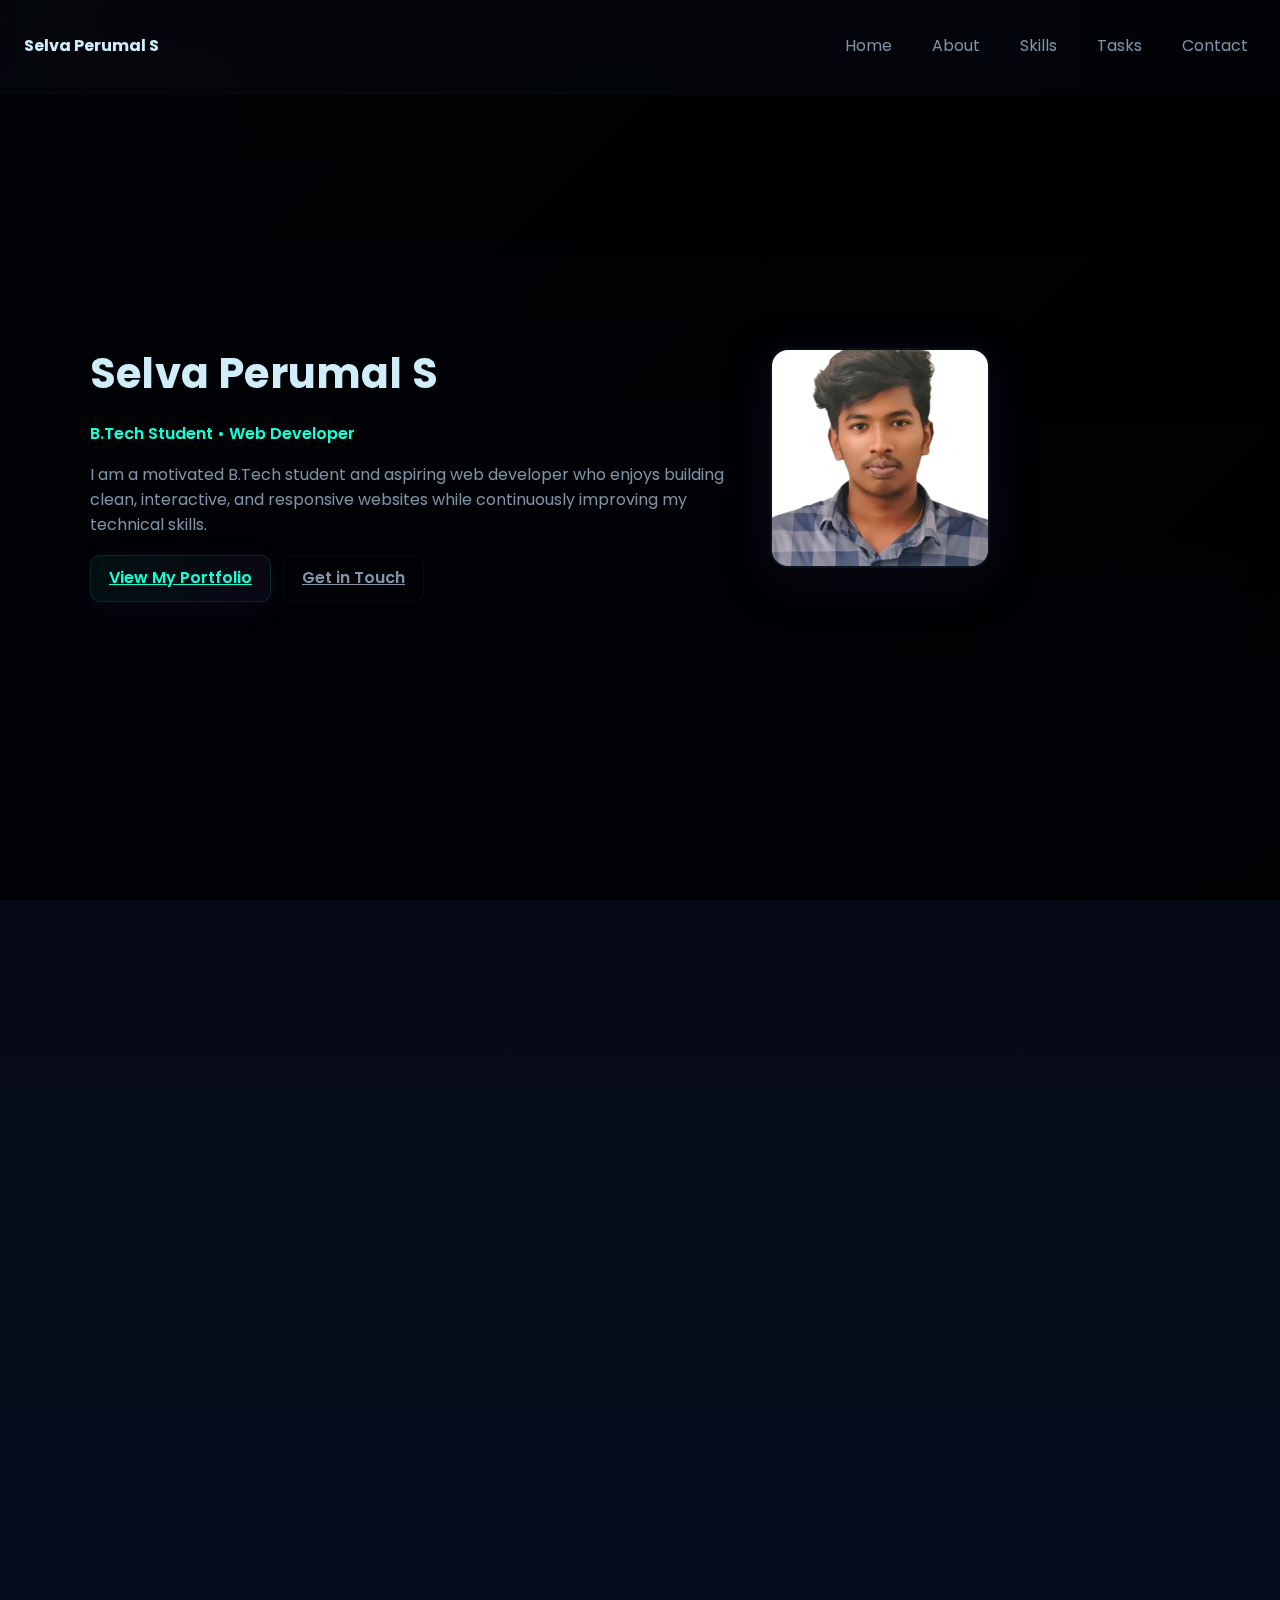
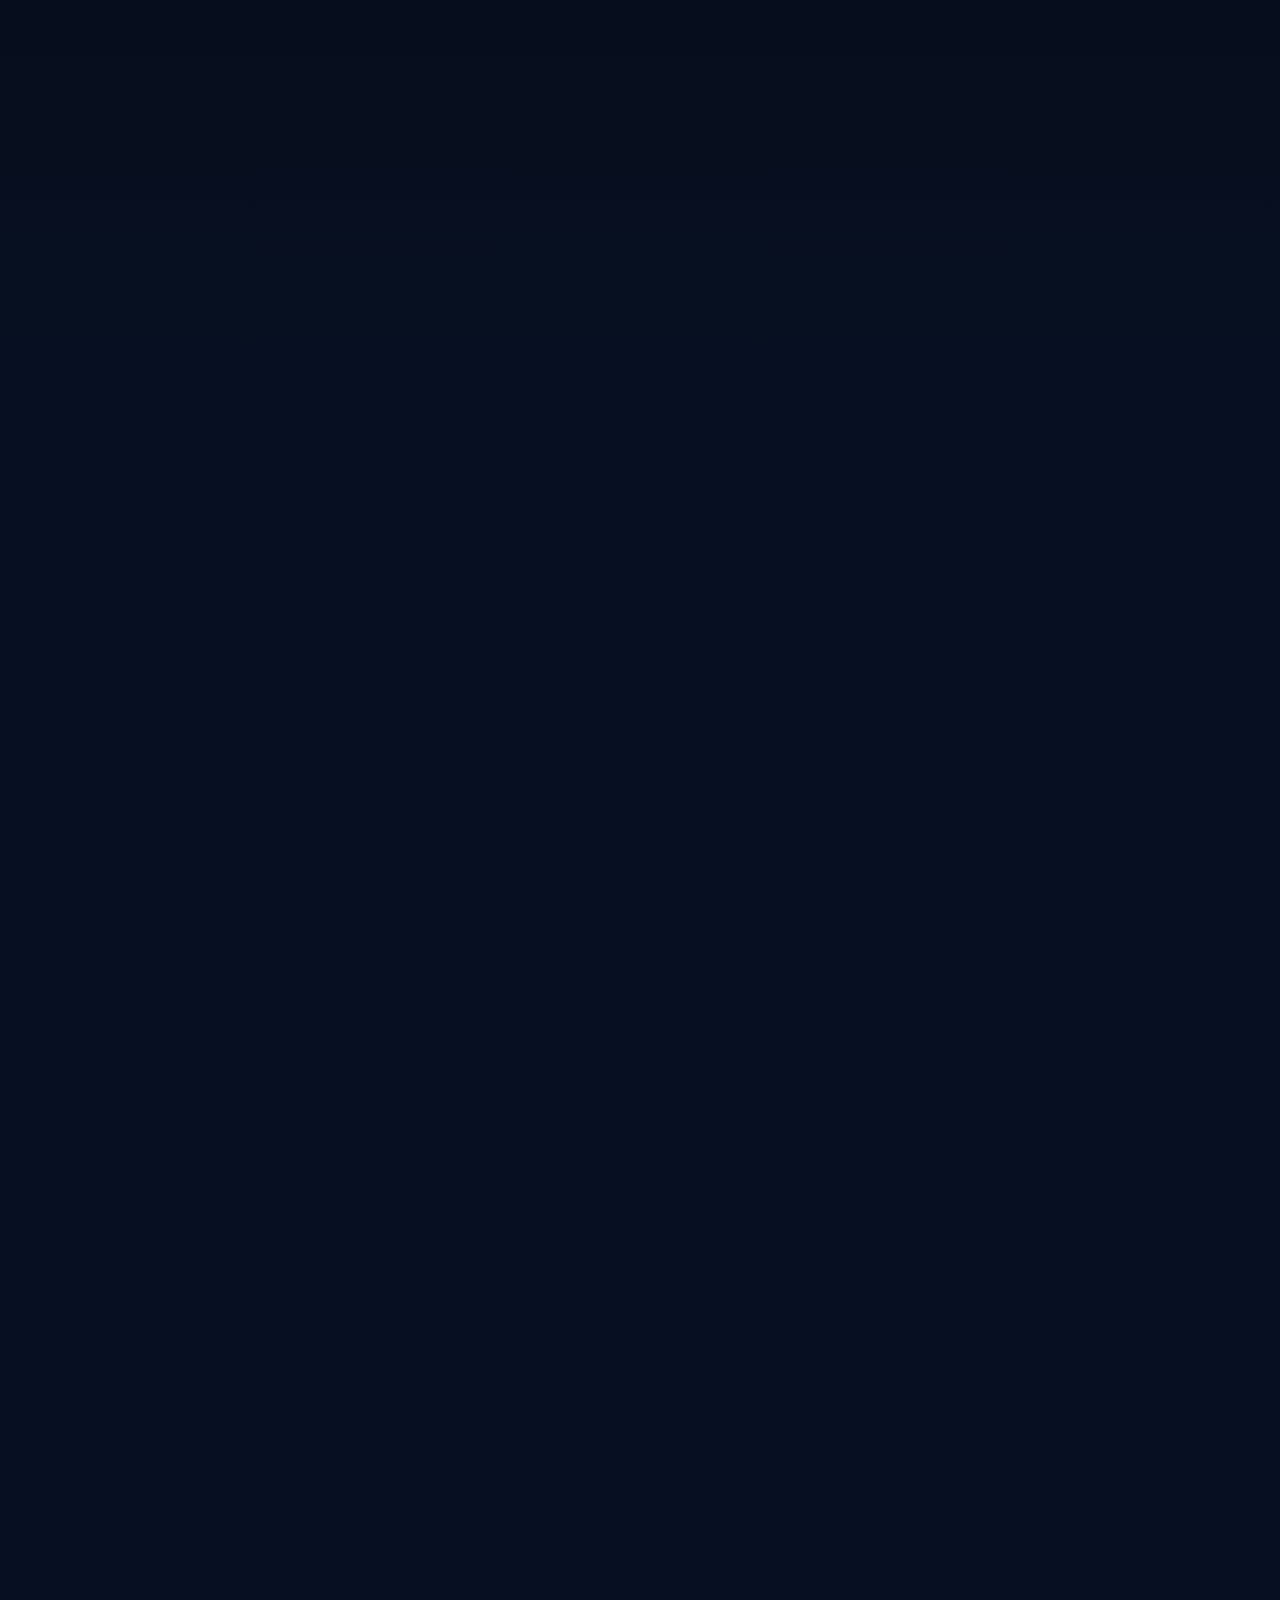
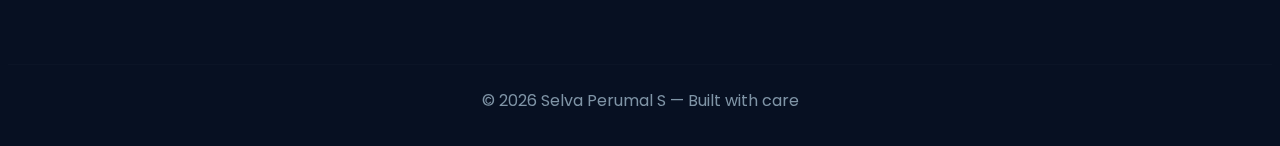
<file: index.html>
<!DOCTYPE html>
<html lang="en">
<head>
  <meta charset="UTF-8">
  <meta name="viewport" content="width=device-width, initial-scale=1.0">
  <title>Selva Perumal S | Portfolio</title>
  <link href="https://fonts.googleapis.com/css2?family=Poppins:wght@300;400;600;700&display=swap" rel="stylesheet">
  <link rel="stylesheet" href="style.css">
</head>
<body>

<!-- NAVIGATION -->
<nav id="navbar" class="nav">
  <div class="nav-inner">
    <div class="logo">Selva Perumal S</div>
    <button id="nav-toggle" class="nav-toggle" aria-label="Toggle navigation" aria-expanded="false">
      <span class="burger"></span>
    </button>
    <ul class="nav-links">
      <li><a href="#home">Home</a></li>
      <li><a href="#about">About</a></li>
      <li><a href="#skills">Skills</a></li>
      <li><a href="#tasks">Tasks</a></li>
      <li><a href="#contact">Contact</a></li>
    </ul>
  </div>
</nav>

<!-- HERO / HOME -->
<header id="home" class="hero">
  <div class="hero-bg" aria-hidden="true"></div>
  <div class="hero-content">
    <div class="hero-text">
      <h1>Selva Perumal S</h1>
      <p class="subtitle">B.Tech Student • Web Developer</p>
      <p class="lead">I am a motivated B.Tech student and aspiring web developer who enjoys building clean, interactive, and responsive websites while continuously improving my technical skills.</p>
      <div class="hero-ctas">
        <a class="btn neon" href="#skills">View My Portfolio</a>
        <a class="btn ghost" href="#contact">Get in Touch</a>
      </div>
    </div>
    <div class="hero-visual">
      <img src="pic.22.jpg" alt="Selva Perumal S" class="hero-photo" loading="lazy" tabindex="0">
    </div>
  </div>
</header>

<!-- ABOUT -->
<section id="about" class="section about">
  <div class="container about-grid">
    <div class="about-image">
      <img src="pic.22.jpg" alt="Selva Perumal S" class="about-photo" loading="lazy" tabindex="0">
    </div>
    <div class="about-text">
      <h2>About Me</h2>
      <p><strong>Name:</strong> Selva Perumal S</p>
      <p><strong>Education:</strong> Pursuing B.Tech in Computer Science & Business Systems</p>
      <p><strong>College:</strong> S.A. Engineering College</p>
      <p>I am enthusiastic about web development, always curious to learn new technologies, and have a strong foundation in programming. I enjoy building simple, efficient, and user-friendly applications and aim to grow as a student-professional ready for placements and internships.</p>
    </div>
  </div>
</section>

<!-- SKILLS -->
<section id="skills" class="section skills">
  <div class="container">
    <h2>Skills</h2>
    <p class="section-sub">Languages & technologies I use to build web apps and solve problems</p>
    <div class="skills-grid">
      <div class="skill-card">
        <div class="skill-icon"> <svg viewBox="0 0 24 24"><circle cx="12" cy="12" r="10" fill="#0ff"/></svg></div>
        <h3>C++</h3>
        <div class="skill-bar"><div class="fill" style="--w:65%"></div></div>
        <p>Used for competitive programming and systems-level tasks — comfortable with OOP and STL.</p>
      </div>

      <div class="skill-card">
        <div class="skill-icon"> <svg viewBox="0 0 24 24"><rect width="18" height="18" x="3" y="3" rx="3" fill="#7cffc4"/></svg></div>
        <h3>C</h3>
        <div class="skill-bar"><div class="fill" style="--w:68%"></div></div>
        <p>Solid understanding of pointers, memory, and procedural programming for low-level tasks.</p>
      </div>

      <div class="skill-card">
        <div class="skill-icon"> <svg viewBox="0 0 24 24"><path d="M3 3h18v18H3z" fill="#9b6bff"/></svg></div>
        <h3>Java</h3>
        <div class="skill-bar"><div class="fill" style="--w:58%"></div></div>
        <p>Experience with OOP concepts and building small applications and data-structure practice.</p>
      </div>

      <div class="skill-card">
        <div class="skill-icon"> <svg viewBox="0 0 24 24"><circle cx="8" cy="12" r="6" fill="#f7f48b"/></svg></div>
        <h3>Python</h3>
        <div class="skill-bar"><div class="fill" style="--w:52%"></div></div>
        <p>Used for scripting, small projects, and problem solving with readable, concise code.</p>
      </div>

      <div class="skill-card">
        <div class="skill-icon"> <svg viewBox="0 0 24 24"><path d="M2 2h20v20H2z" fill="#1e90ff"/></svg></div>
        <h3>HTML</h3>
        <div class="skill-bar"><div class="fill" style="--w:78%"></div></div>
        <p>Strong at building responsive layouts, semantic markup, and accessible interfaces.</p>
      </div>
    </div>
  </div>
</section>

<!-- TASKS -->
<section id="tasks" class="section tasks">
  <div class="container">
    <h2>Tasks</h2>
    <p class="section-sub">Practical projects built with HTML, CSS, and JavaScript</p>
    <div class="tasks-grid">
      <a class="task-card" href="tasks/portfolio.html">
        <div class="task-title">Portfolio Website</div>
        <p class="task-desc">A personal portfolio website to showcase skills, projects, and contact details — personal branding and professional presence.</p>
      </a>
      <a class="task-card" href="tasks/stopwatch.html">
        <div class="task-title">Stopwatch Application</div>
        <p class="task-desc">A functional stopwatch with start, pause, and reset features — useful for time tracking and productivity.</p>
      </a>
      <a class="task-card" href="tasks/tictactoe.html">
        <div class="task-title">Tic Tac Toe Game</div>
        <p class="task-desc">An interactive Tic Tac Toe game with win detection logic — practice in game logic and UI.</p>
      </a>
      <a class="task-card" href="tasks/todo.html">
        <div class="task-title">To-Do Web Application</div>
        <p class="task-desc">A task management app to add, delete, and manage daily activities — productivity tool built with JS and localStorage.</p>
      </a>
    </div>
  </div>
</section>

<!-- CONTACT -->
<section id="contact" class="section contact">
  <div class="container contact-grid">
    <div>
      <h2>Contact</h2>
      <p>I'd love to collaborate—feel free to reach out for internships, projects, or questions.</p>
      <p><strong>Email:</strong> <a class="link neon-link" href="mailto:selvaperumal64245@gmail.com">selvaperumal64245@gmail.com</a></p>
      <p><strong>LinkedIn:</strong> <a class="link neon-link" href="https://www.linkedin.com/in/selva-perumal-s" target="_blank" rel="noopener">Selva Perumal S</a></p>
      <p><strong>GitHub:</strong> <a class="link neon-link" href="https://github.com/Selva1323" target="_blank" rel="noopener">Selva1323</a></p>
    </div>
    <form class="contact-form" action="mailto:selvaperumal64245@gmail.com" method="GET">
      <input type="text" name="subject" placeholder="Subject" required>
      <textarea name="body" rows="5" placeholder="Message (brief)" required></textarea>
      <button class="btn neon" type="submit">Send Message</button>
    </form>
  </div>
</section>

<footer class="footer">
  <div class="container">© 2026 Selva Perumal S — Built with care</div>
</footer>

<script src="script.js"></script>
</body>
</html>
</file>
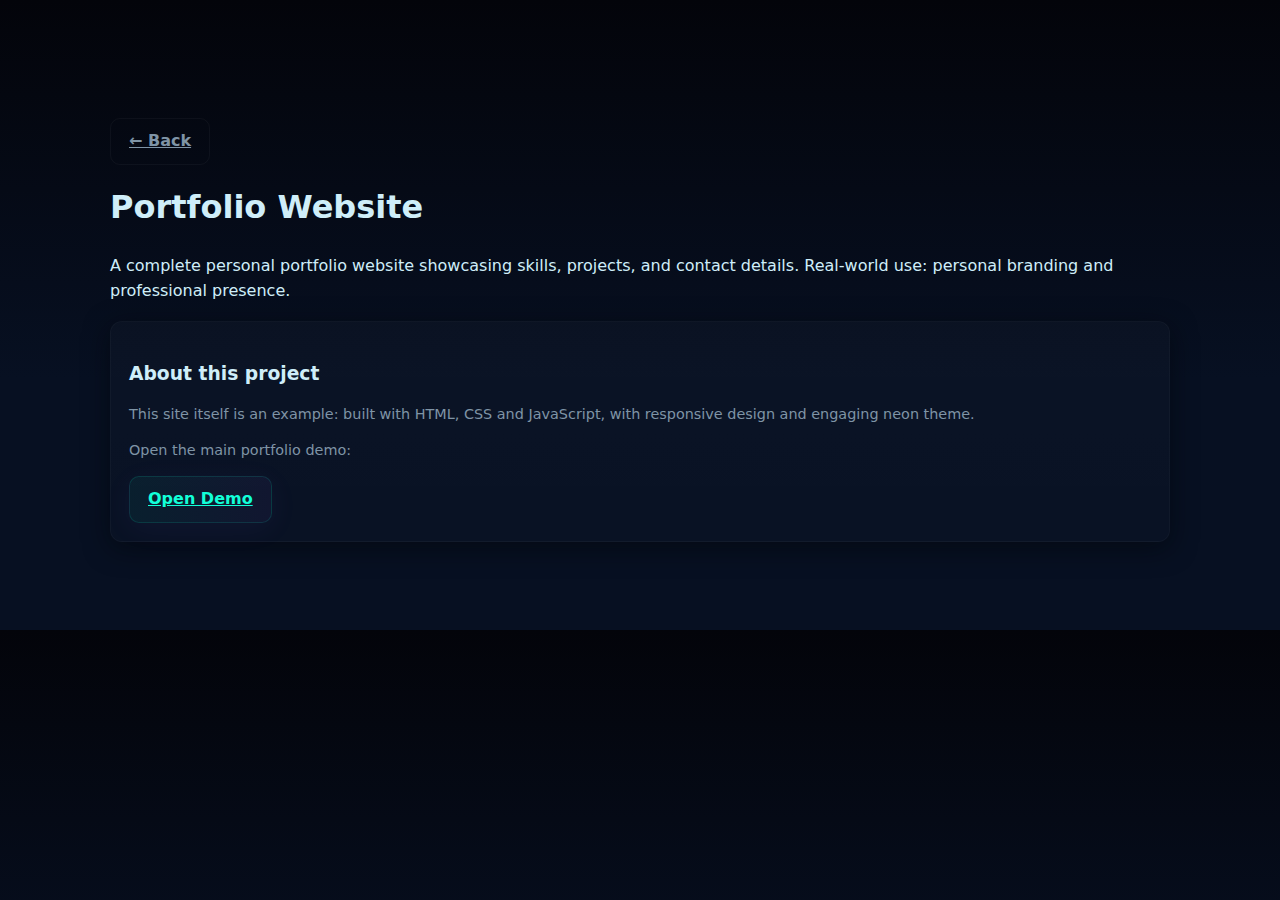
<file: portfolio.html>
<!doctype html>
<html lang="en">
<head>
  <meta charset="utf-8">
  <meta name="viewport" content="width=device-width,initial-scale=1">
  <title>Selva Perumal S | Portfolio - Portfolio Website</title>
  <link rel="stylesheet" href="../style.css">
</head>
<body>
  <main class="container" style="padding-top:110px;padding-bottom:80px;">
    <a class="btn ghost" href="../index.html">← Back</a>
    <h1 style="margin-top:18px">Portfolio Website</h1>
    <p class="section-sub">A complete personal portfolio website showcasing skills, projects, and contact details. Real-world use: personal branding and professional presence.</p>

    <section style="margin-top:18px">
      <div class="skill-card" style="padding:18px;">
        <h3>About this project</h3>
        <p class="task-desc">This site itself is an example: built with HTML, CSS and JavaScript, with responsive design and engaging neon theme.</p>
        <p>Open the main portfolio demo:</p>
        <a class="btn neon" href="../index.html">Open Demo</a>
      </div>
    </section>
  </main>
  <script src="../script.js"></script>
</body>
</html>
</file>
<file: style.css>
:root{
  --bg:#05060a;
  --card:#071022;
  --glass:rgba(255,255,255,0.03);
  --neon-cyan:#00f0ff;
  --neon-purple:#9b6bff;
  --neon-accent:#12ffd8;
  --text:#cfeef9;
  --muted:#7f94a6;
}

html{scroll-behavior:smooth}
*{box-sizing:border-box}
body{
  font-family:'Poppins',system-ui,Segoe UI,Arial,sans-serif;
  background:linear-gradient(180deg,#03040a 0%, #071022 60%);
  color:var(--text);
  -webkit-font-smoothing:antialiased;
  -moz-osx-font-smoothing:grayscale;
  line-height:1.55;
}
.container{max-width:1100px;margin:0 auto;padding:0 20px}

/* NAV */
.nav{position:fixed;inset:0 0 auto 0;z-index:1000}
.nav-inner{display:flex;align-items:center;justify-content:space-between;padding:18px 24px;background:linear-gradient(90deg,rgba(10,14,24,0.35),rgba(8,12,22,0.25));backdrop-filter:blur(6px);border-bottom:1px solid rgba(255,255,255,0.02)}
.logo{font-weight:700;color:var(--text)}
.nav-links{display:flex;gap:24px;list-style:none}
.nav-links a{color:var(--muted);text-decoration:none;padding:6px 8px;border-radius:6px;transition:all .25s}
.nav-links a:hover, .nav-links a:focus{color:var(--neon-accent);text-shadow:0 0 12px rgba(18,255,216,0.7);box-shadow:0 8px 36px rgba(18,255,216,0.06);transform:translateY(-2px)}

.nav-toggle{display:none;background:none;border:0;color:var(--text)}
.burger{width:22px;height:2px;background:var(--text);display:inline-block;position:relative}
.burger::after,.burger::before{content:'';position:absolute;height:2px;width:22px;background:var(--text);left:0}
.burger::before{top:-6px}
.burger::after{top:6px}

/* HERO */
.hero{min-height:100vh;display:flex;align-items:center;padding:90px 20px}
.hero-bg{position:absolute;inset:0;background:radial-gradient(circle at 10% 20%, rgba(0,240,255,0.06), transparent 12%),radial-gradient(circle at 90% 80%, rgba(155,107,255,0.05),transparent 15%),linear-gradient(135deg, rgba(9,16,35,0.85), rgba(6,8,18,0.95));pointer-events:none;animation:movebg 12s linear infinite;mix-blend-mode:overlay}
@keyframes movebg{0%{background-position:0% 0%, 0% 0%}50%{background-position:20% 40%, 80% 60%}100%{background-position:0% 0%,0% 0%}}
.hero-content{position:relative;z-index:2;display:flex;align-items:center;gap:40px;width:100%;max-width:1100px;margin:0 auto}
.hero-text{flex:1;max-width:640px}
.hero-text h1{font-size:2.6rem;margin-bottom:12px;color:var(--text);letter-spacing:0.2px}
.subtitle{color:var(--neon-accent);font-weight:600;margin-bottom:12px}
.lead{color:var(--muted);margin-bottom:18px}
.hero-ctas{display:flex;gap:12px}

/* Buttons */
.btn{display:inline-block;padding:10px 18px;border-radius:10px;font-weight:600;border:1px solid rgba(255,255,255,0.04);cursor:pointer;transition:all .2s}
.btn.ghost{background:transparent;color:var(--muted);border:1px solid rgba(255,255,255,0.04)}
.btn.neon{background:linear-gradient(90deg,rgba(18,255,216,0.06),rgba(155,107,255,0.06));color:var(--neon-accent);box-shadow:0 6px 30px rgba(155,107,255,0.06);border:1px solid rgba(18,255,216,0.12)}
.btn.neon:hover{transform:translateY(-3px);text-shadow:0 0 14px rgba(155,107,255,0.25);box-shadow:0 12px 50px rgba(155,107,255,0.12),0 0 30px rgba(18,255,216,0.06)}

.hero-visual{width:220px;display:flex;align-items:center;justify-content:center}
.avatar,.hero-photo{width:220px;height:220px;border-radius:18px;object-fit:cover;border:2px solid rgba(18,255,216,0.06);box-shadow:0 12px 40px rgba(0,0,0,0.6),0 0 34px rgba(155,107,255,0.04);filter:drop-shadow(0 6px 20px rgba(155,107,255,0.08));transition:transform .25s ease,box-shadow .2s ease,border-color .25s ease;cursor:pointer}
.hero-photo:hover,.hero-photo:focus{transform:translateY(-6px) scale(1.03);box-shadow:0 20px 60px rgba(18,255,216,0.12),0 0 56px rgba(155,107,255,0.14);border-color:var(--neon-accent);outline:none}
.about-photo{width:100%;max-width:320px;border-radius:18px;object-fit:cover;border:2px solid rgba(155,107,255,0.04);box-shadow:0 8px 30px rgba(0,0,0,0.6);transition:transform .25s ease,box-shadow .2s ease,border-color .25s ease;cursor:pointer}
.about-photo:hover,.about-photo:focus{transform:translateY(-6px) scale(1.02);box-shadow:0 18px 50px rgba(155,107,255,0.1),0 0 40px rgba(18,255,216,0.09);border-color:var(--neon-purple);outline:none}

/* Skill card hover & icon interactions */
.skill-card{transition:transform .25s ease,box-shadow .2s ease,border-color .25s ease}
.skill-card:hover,.skill-card:focus-within{transform:translateY(-8px);box-shadow:0 20px 60px rgba(18,255,216,0.06),0 0 40px rgba(155,107,255,0.08);border:1px solid rgba(18,255,216,0.12)}
.skill-card h3{transition:color .2s ease}
.skill-card:hover h3{color:var(--neon-accent);text-shadow:0 0 8px rgba(18,255,216,0.18)}
.skill-icon svg{transition:transform .2s ease,filter .2s ease}
.skill-icon svg:hover{transform:scale(1.08);filter:drop-shadow(0 10px 28px rgba(18,255,216,0.12))}

/* Links */
.neon-link:hover,.neon-link:focus{text-shadow:0 0 14px rgba(18,255,216,0.22);transform:translateY(-2px)}

/* ABOUT */
.section{padding:90px 20px;min-height:auto}
.about-grid{display:grid;grid-template-columns:1fr 1.1fr;gap:28px;align-items:center}
.about-blob{width:100%;height:100%;max-width:320px;border-radius:20px;box-shadow:0 12px 40px rgba(0,0,0,0.6)}
.about-text h2{font-size:1.6rem;margin-bottom:10px;color:var(--text)}
.about-text p{color:var(--muted);margin:8px 0}

/* SKILLS */
.skills .section-sub{color:var(--muted);margin-bottom:18px}
.skills-grid{display:grid;grid-template-columns:repeat(3,1fr);gap:18px}
.skill-card{background:linear-gradient(180deg,rgba(255,255,255,0.02),rgba(255,255,255,0.01));padding:18px;border-radius:12px;border:1px solid rgba(255,255,255,0.03);box-shadow:0 6px 26px rgba(3,6,12,0.6)}
.skill-icon svg{width:40px;height:40px;border-radius:8px;display:block;margin-bottom:8px;filter:drop-shadow(0 6px 14px rgba(0,240,255,0.06))}
.skill-card h3{margin-bottom:8px;color:var(--text)}
.skill-bar{height:10px;background:rgba(255,255,255,0.03);border-radius:999px;overflow:hidden;margin:10px 0}
.skill-bar .fill{height:100%;width:0%;background:linear-gradient(90deg,var(--neon-accent),var(--neon-purple));border-radius:999px;box-shadow:0 8px 20px rgba(155,107,255,0.08);transition:width 1.2s cubic-bezier(.2,.9,.2,1)}
.skill-card p{color:var(--muted);font-size:.9rem}

/* TASKS */
.tasks-grid{display:grid;grid-template-columns:repeat(4,1fr);gap:18px;margin-top:18px}
.task-card{display:block;background:linear-gradient(180deg,rgba(255,255,255,0.01),rgba(255,255,255,0.02));padding:16px;border-radius:12px;text-decoration:none;color:var(--text);border:1px solid rgba(255,255,255,0.03);transition:transform .2s ease,box-shadow .2s ease,border-color .2s ease}
.task-card .task-title{font-weight:700;margin-bottom:8px;color:var(--text)}
.task-card .task-desc{color:var(--muted);font-size:.95rem;margin-bottom:6px}
.task-card:hover,.task-card:focus{transform:translateY(-8px) scale(1.02);box-shadow:0 20px 60px rgba(18,255,216,0.06),0 0 40px rgba(155,107,255,0.08);border:1px solid rgba(18,255,216,0.12)}
@media(max-width:900px){.tasks-grid{grid-template-columns:repeat(2,1fr)}}
@media(max-width:520px){.tasks-grid{grid-template-columns:1fr}}

/* CONTACT */
.contact-grid{display:grid;grid-template-columns:1fr 430px;gap:24px;align-items:start}
.contact-form{display:flex;flex-direction:column;gap:12px}
.contact-form input,.contact-form textarea{background:var(--card);border:1px solid rgba(255,255,255,0.03);color:var(--text);padding:12px;border-radius:8px}
.link{color:var(--neon-accent);text-decoration:none}
.neon-link{position:relative;text-shadow:0 0 8px rgba(18,255,216,0.12)}

/* Footer */
.footer{padding:24px 0;color:var(--muted);text-align:center;border-top:1px solid rgba(255,255,255,0.02)}

/* Reveal animation */
.reveal{opacity:0;transform:translateY(10px);transition:all .6s ease-out}
.reveal.in-view{opacity:1;transform:none}

/* Responsive */
@media(max-width:900px){.skills-grid{grid-template-columns:repeat(2,1fr)}.about-grid{grid-template-columns:1fr}.hero-content{flex-direction:column;gap:18px}.hero-visual{width:180px}.nav-toggle{display:inline-block}.nav-links{position:fixed;right:18px;top:64px;background:linear-gradient(180deg,rgba(10,14,24,0.96),rgba(6,8,18,0.98));padding:14px;border-radius:10px;flex-direction:column;gap:8px;display:none}
.nav-links.show{display:flex}}
@media(max-width:520px){.skills-grid{grid-template-columns:1fr}.hero-text h1{font-size:1.8rem}}

/* Focus / keyboard accessibility */
:focus{outline:none}
:focus-visible{outline-offset:4px}
a:focus-visible, .btn:focus-visible, .nav-toggle:focus-visible{outline:2px dashed rgba(18,255,216,0.9);box-shadow:0 0 18px rgba(18,255,216,0.12);}
</file>
